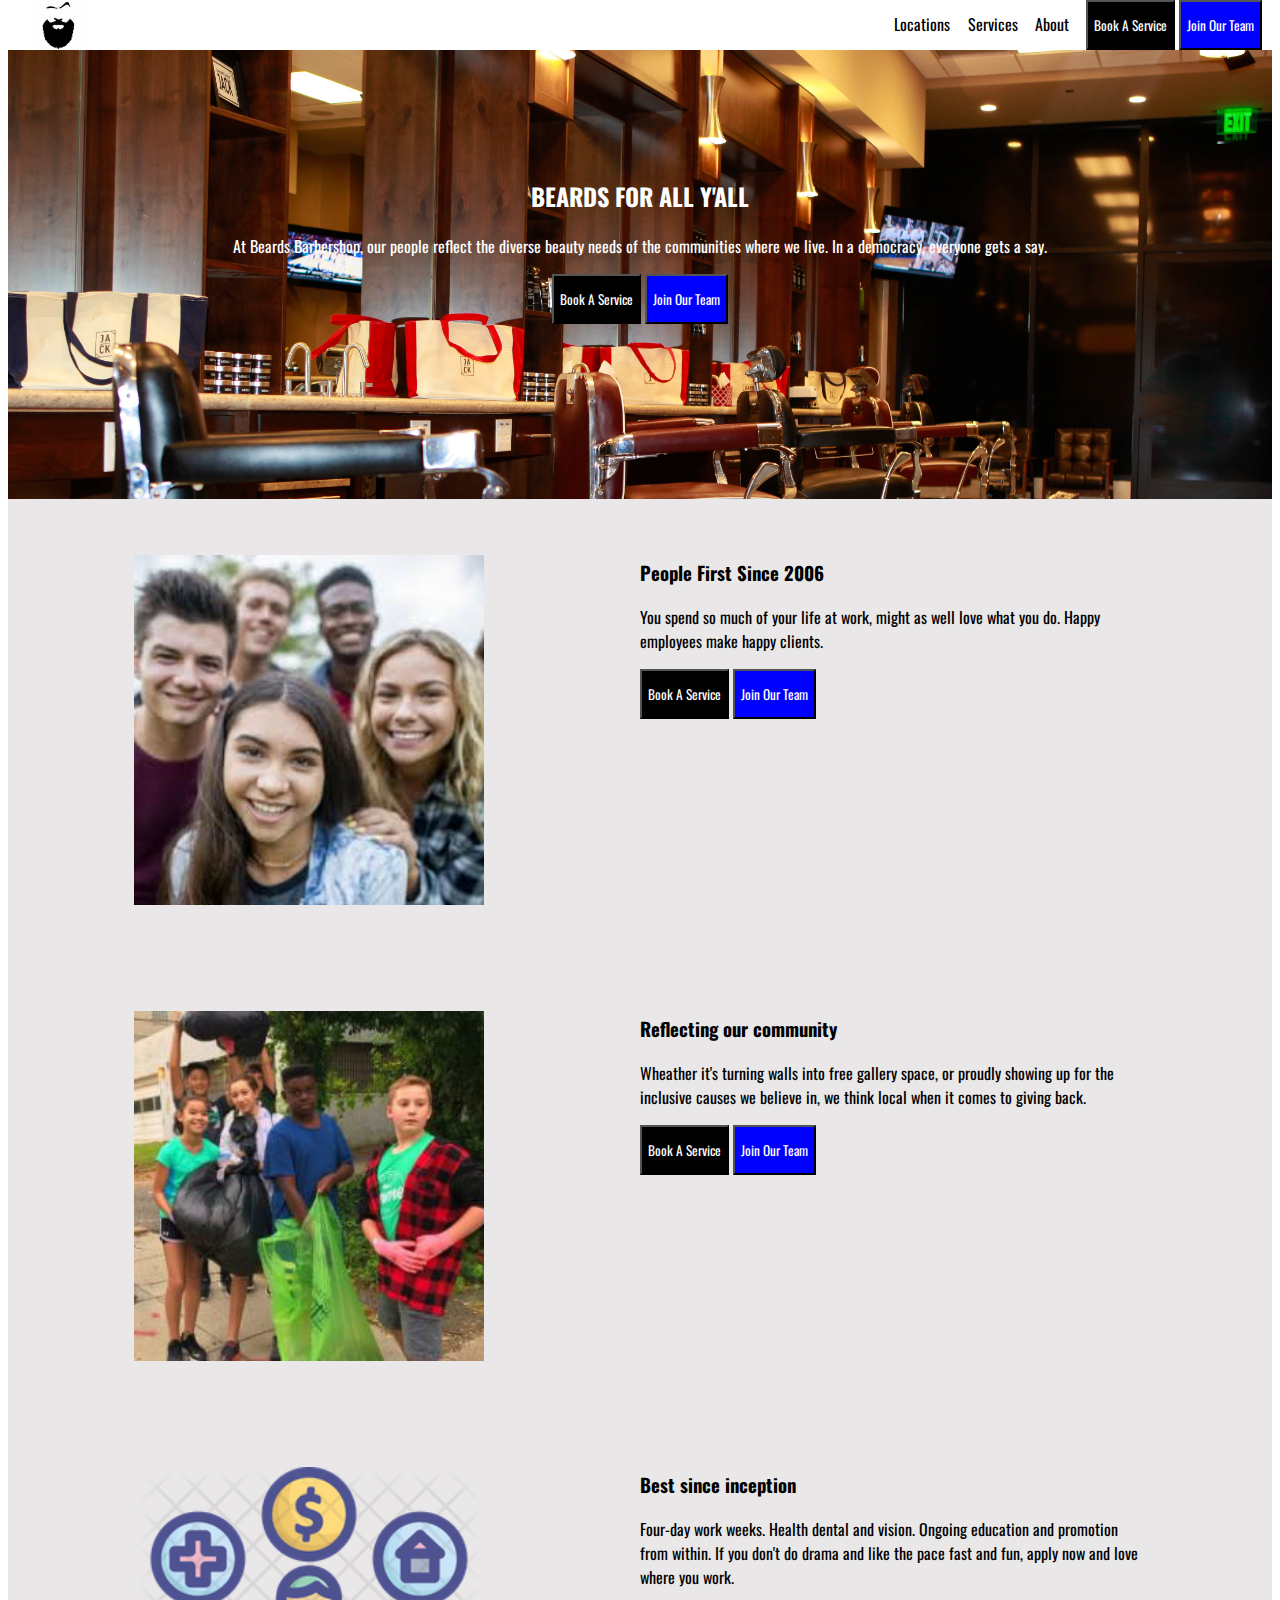
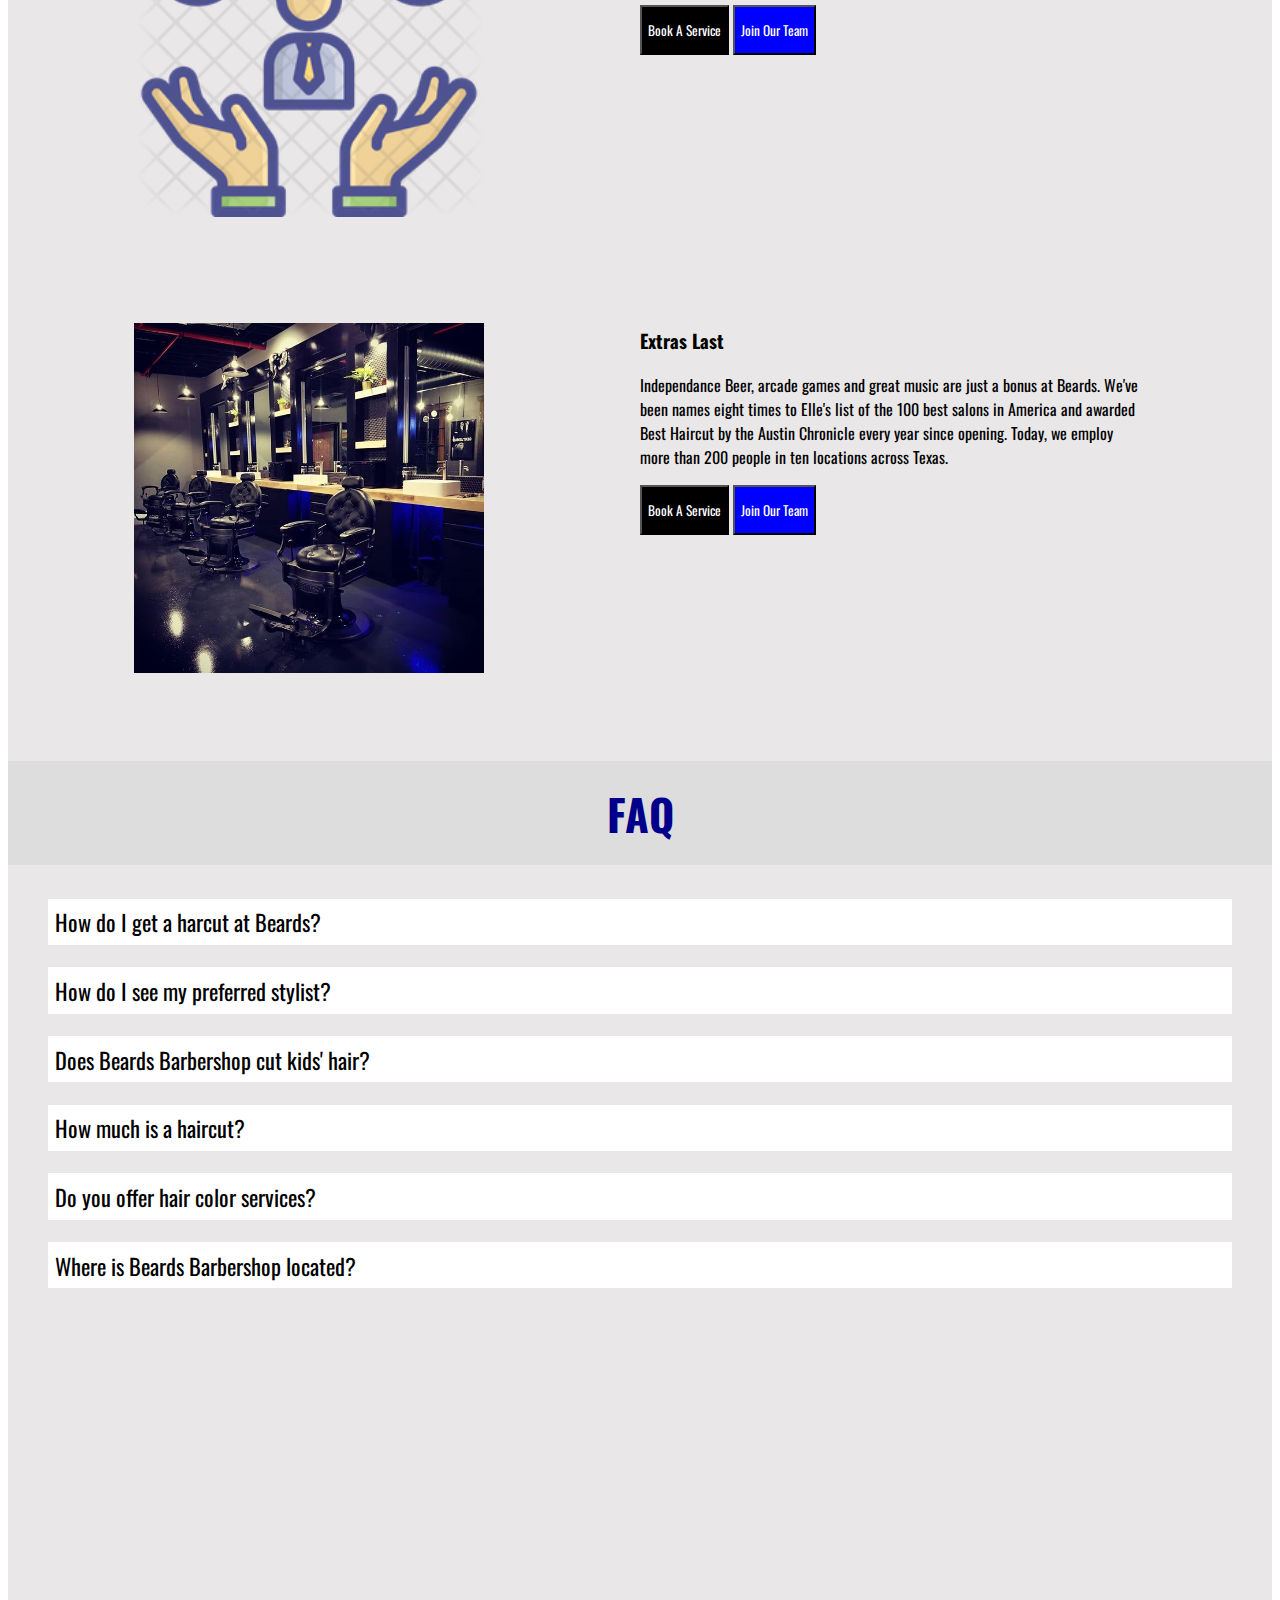
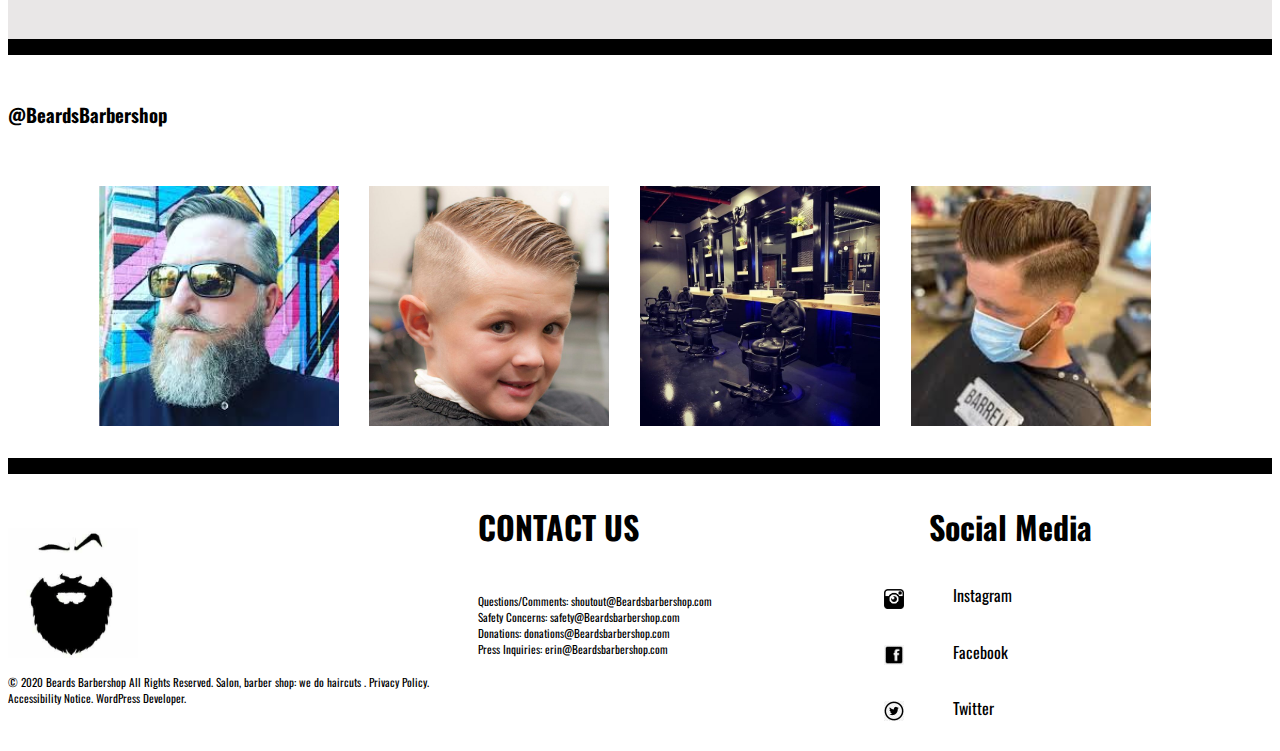
<file: aboutPage/index.html>
<!DOCTYPE html>
<html lang="en">
<head>
    <meta charset="UTF-8">
    <meta name="viewport" content="width=device-width, initial-scale=1.0">
    <link rel="stylesheet" href="aboutstyle.css">
    <link href="https://fonts.googleapis.com/css2?family=Oswald:wght@700&display=swap" rel="stylesheet">
    <script src="./script.js"></script>
    <title>About Us</title>
</head>
<body>
    
    <br class=headbr>
    <header class=topheader>
        <img src="../Images/logo.jpg" class="logo" onclick="window.location.href='../index.html'">
        <div class=topheaderdiv>
            <a class=ath onclick="window.location.href='../bookAService/index.html'">Locations</a>
            <a class=ath onclick="window.location.href='../services/index.html'">Services</a>
            <a class=ath onclick="window.location.href='./index.html'">About</a>
            <button class=bookbutton onclick="window.location.href='../bookAService/index.html'">Book A Service</button>
            <button class=jointeambutton onclick="window.location.href='../jointeam/index.html'">Join Our Team</button>
        </div>
    </header>

    <main class=mainbody id=mainbody>
        <div id=maincontainer>
            <h2 class=mainstatement>BEARDS FOR ALL Y'ALL</h2>
            <p class=mainp>At Beards Barbershop, our people reflect the diverse beauty needs of the communities where we live.
                In a democracy, everyone gets a say. </p>
            <button class=bookbutton onclick="window.location.href='../bookAService/index.html'">Book A Service</button>
            <button class=jointeambutton onclick="window.location.href='../jointeam/index.html'">Join Our Team</button>
        </div>
 
    </main>
    <main class=aboutuscontainer id=aboutuscontainer>
        <img src="../Images/happypeople.jpg" class=img1 id=mainimages>
        <img src="../Images/community.jpg" class=img2 id=mainimages>
        <img src="../Images/benefits.jpg" class=img3 id=mainimages>
        <img src="../Images/randombarber3.jpg" class=img4 id=mainimages>

        <div class=peoplebox id=maintext>
        <h3>People First Since 2006</h3>
        <p class=mainp>You spend so much of your life at work, might as well love what you do.
            Happy employees make happy clients.
        </p>
        <button class=bookbutton onclick="window.location.href='../bookAService/index.html'">Book A Service</button>
        <button class=jointeambutton onclick="window.location.href='../jointeam/index.html'">Join Our Team</button>
        </div>

        <div class=reflectingbox id=maintext>
            <h3>Reflecting our community</h3>
            <p>Wheather it's turning walls into free gallery space,
                or proudly showing up for the inclusive causes we believe in, we think local when it comes to giving back.
            </p>
            <button class=bookbutton onclick="window.location.href='../bookAService/index.html'">Book A Service</button>
            <button class=jointeambutton onclick="window.location.href='../jointeam/index.html'">Join Our Team</button>
        </div>

        <div class=bestbox id=maintext>
            <h3>Best since inception</h3>
            <p>Four-day work weeks. Health dental and vision. Ongoing education and promotion from within. If you don't do drama and like the pace fast and fun, apply now and love where you work. </p>
            <button class=bookbutton onclick="window.location.href='../bookAService/index.html'">Book A Service</button>
            <button class=jointeambutton onclick="window.location.href='../jointeam/index.html'">Join Our Team</button>
        </div>

        <div class=extrasbox id=maintext>
            <h3>Extras Last</h3>
            <p>Independance Beer, arcade games and great music are just a bonus at Beards. 
                We've been names eight times to Elle's list of the 100 best salons in America and awarded Best Haircut by the Austin Chronicle every year since opening. 
                Today, we employ more than 200 people in ten locations across Texas.</p>
                <button class=bookbutton onclick="window.location.href='../bookAService/index.html'">Book A Service</button>
                <button class=jointeambutton onclick="window.location.href='../jointeam/index.html'">Join Our Team</button>
        </div>
    </main>

    <h1 class=FAQ>FAQ</h1>
    <main class=faqmain>
        
        <!-- First dropdown-->
        <div class="dropdown">
            <figure id=faqtext  class="dropbtn" onclick="dropdownfunction ()">How do I get a harcut at Beards?</figure>
            <div id="myDropdown" class="dropdown-content">
                <p>Clients can walk in during regular business hours or call ahead to be placed on the wait list. For those who like to plan ahead, booking up to 7 days ahead is available here on our website. Everyone gets a cold Independence beer and we’ve got free wi-fi and old arcade games to pass the time.</p>
            </div>
        </div>

         <!-- Second dropdown-->
         <div class="dropdown">
            <figure id=faqtext class="dropbtn" onclick="dropdownfunction2()">How do I see my preferred stylist?</figure>
            <div id="myDropdown2" class="dropdown-content2">
                <p>Clients can get in to see their preferred stylist more quickly by calling ahead or booking online. 
                You can also walk in and request a stylist, but that may take longer.</p>
            </div>
        </div>
        <!-- Third dropdown-->
        <div class="dropdown">
            <figure id=faqtext class="dropbtn" onclick="dropdownfunction3()">Does Beards Barbershop cut kids' hair?</figure>
            <div id="myDropdown3" class="dropdown-content3" >
                <p> Yes! Beards is one stop for the whole family. 
                    From the first haircut to a back to school hairdo, we've got juniors covered.</p>
            </div>
        </div>




        <!-- Fourth dropdown-->
        <div class="dropdown">
         <figure id=faqtext class="dropbtn" onclick="dropdownfunction4()">How much is a haircut?</figure>
         <div id="myDropdown4" class="dropdown-content4" >
            <p> Our haircut prices vary based on length of hair. Here is our service menu.</p>
        </div>
    </div>

        <!-- Fifth dropdown-->
        <div class="dropdown">
            <figure id=faqtext class="dropbtn" onclick="dropdownfunction5()">Do you offer hair color services?</figure>
            <div id="myDropdown5" class="dropdown-content5" >
            <p> You can make color appointments Monday-Friday, 11am-5pm. 
                Price of color services depends on the service provided.
                Please give us a call to set up a free consultation with one of our expert colorists.</p>
            </div>
         </div>

         <!-- Sixth dropdown-->
         <div class="dropdown">
            <figure id=faqtext class="dropbtn" onclick="dropdownfunction6()">Where is Beards Barbershop located?</figure>
            <div id="myDropdown6" class="dropdown-content6" >
                <p> Beards has nine Austin area locations as well as one Houston location. 
                    The addresses along with hours of operation can be found here.</p>
                </div>
             </div>
             <iframe class=barberiframe width="560" height="315" src="https://www.youtube.com/embed/nD_BQkmAd8M" frameborder="0" allow="accelerometer; autoplay; encrypted-media; gyroscope; picture-in-picture" allowfullscreen></iframe></body>        
    </main>
    <footer id="imagescontainer">
        <h3>@BeardsBarbershop</h3>
        <div class="footerimagescontainer">
            <img src="../Images/randombarber1.jpg" class="footerimages1" id="allfooterimages">
            <img src="../Images/randombarber2.jpg" class="footerimages2" id="allfooterimages">
            <img src="../Images/randombarber3.jpg" class="footerimages3" id="allfooterimages">
            <img src="../Images/randombarber4.jpg" class="footerimages4" id="allfooterimages">
        </div>
    </footer>
    <footer>
        <div class=copywritecontainer>
        <img src="../Images/logo.jpg" class=bottomlogo>
        <p class="footerp">© 2020  Beards Barbershop
            All Rights Reserved.
            Salon, barber shop: we do haircuts .
            Privacy Policy.
            Accessibility Notice.
            WordPress Developer.</p>
         </div>
         <div class=contactuscontainer id=footertitletext>
             <h4 id=contactusid>CONTACT US</h4>
             <p class="footerp">Questions/Comments: shoutout@Beardsbarbershop.com<br>
                Safety Concerns: safety@Beardsbarbershop.com<br>
                Donations: donations@Beardsbarbershop.com<br>
                Press Inquiries: erin@Beardsbarbershop.com<br>
            </p>
         </div>
         <div class=socialcontainer  id=footertitletext>
             <h4 class=socialmediacontainer id=socialmediaid>Social Media</h4>
                <img src="../Images/instagram.jpg" class="smalllogos" id="smallinstagram">
                    <p class=instagramtext id=smalltext>Instagram</p>
                <img src="../Images/facebook.jpg" class="smalllogos" id="smallfacebook">
                    <p class=facebooktext id=smalltext>Facebook</p>
                <img src="../Images/twitter.jpg" class="smalllogos" id="smalltwitter">
                    <p class=twittertext id=smalltext>Twitter</p>
         </div>
    </footer>
</html>
</file>
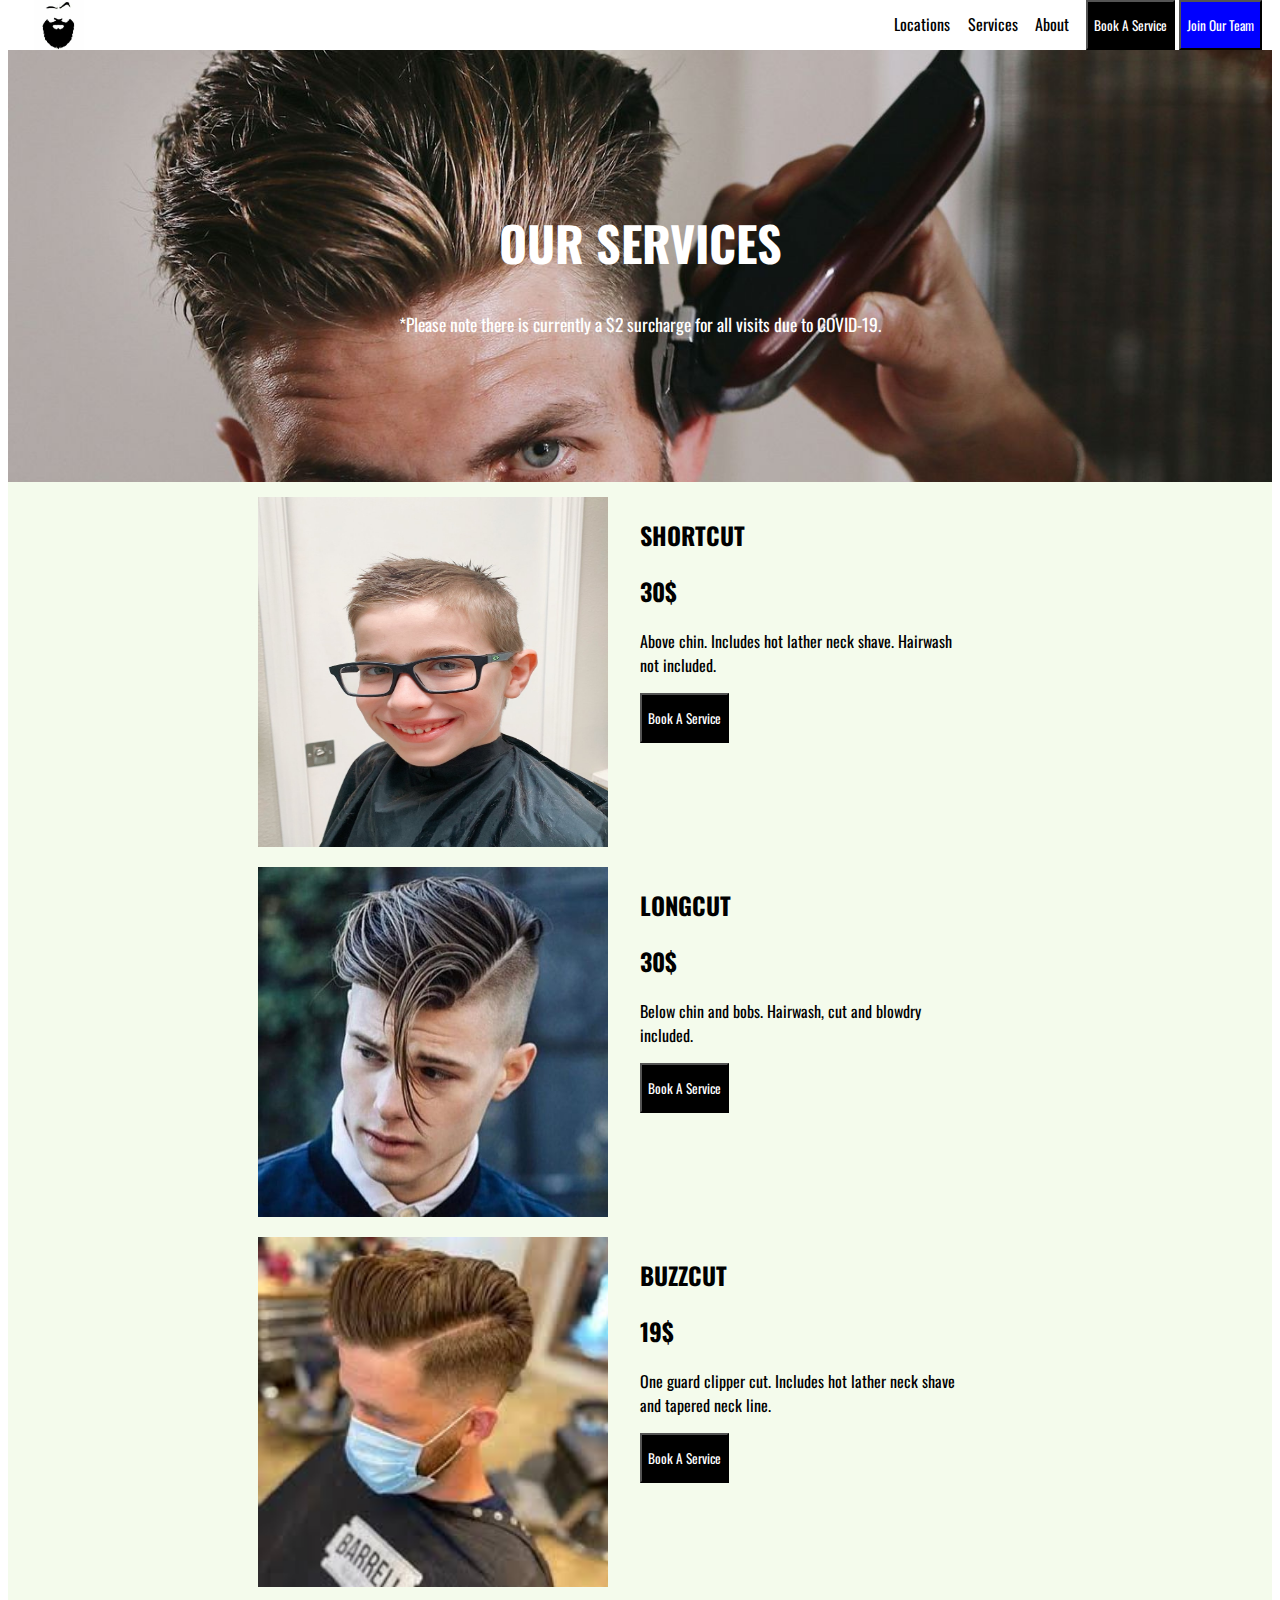
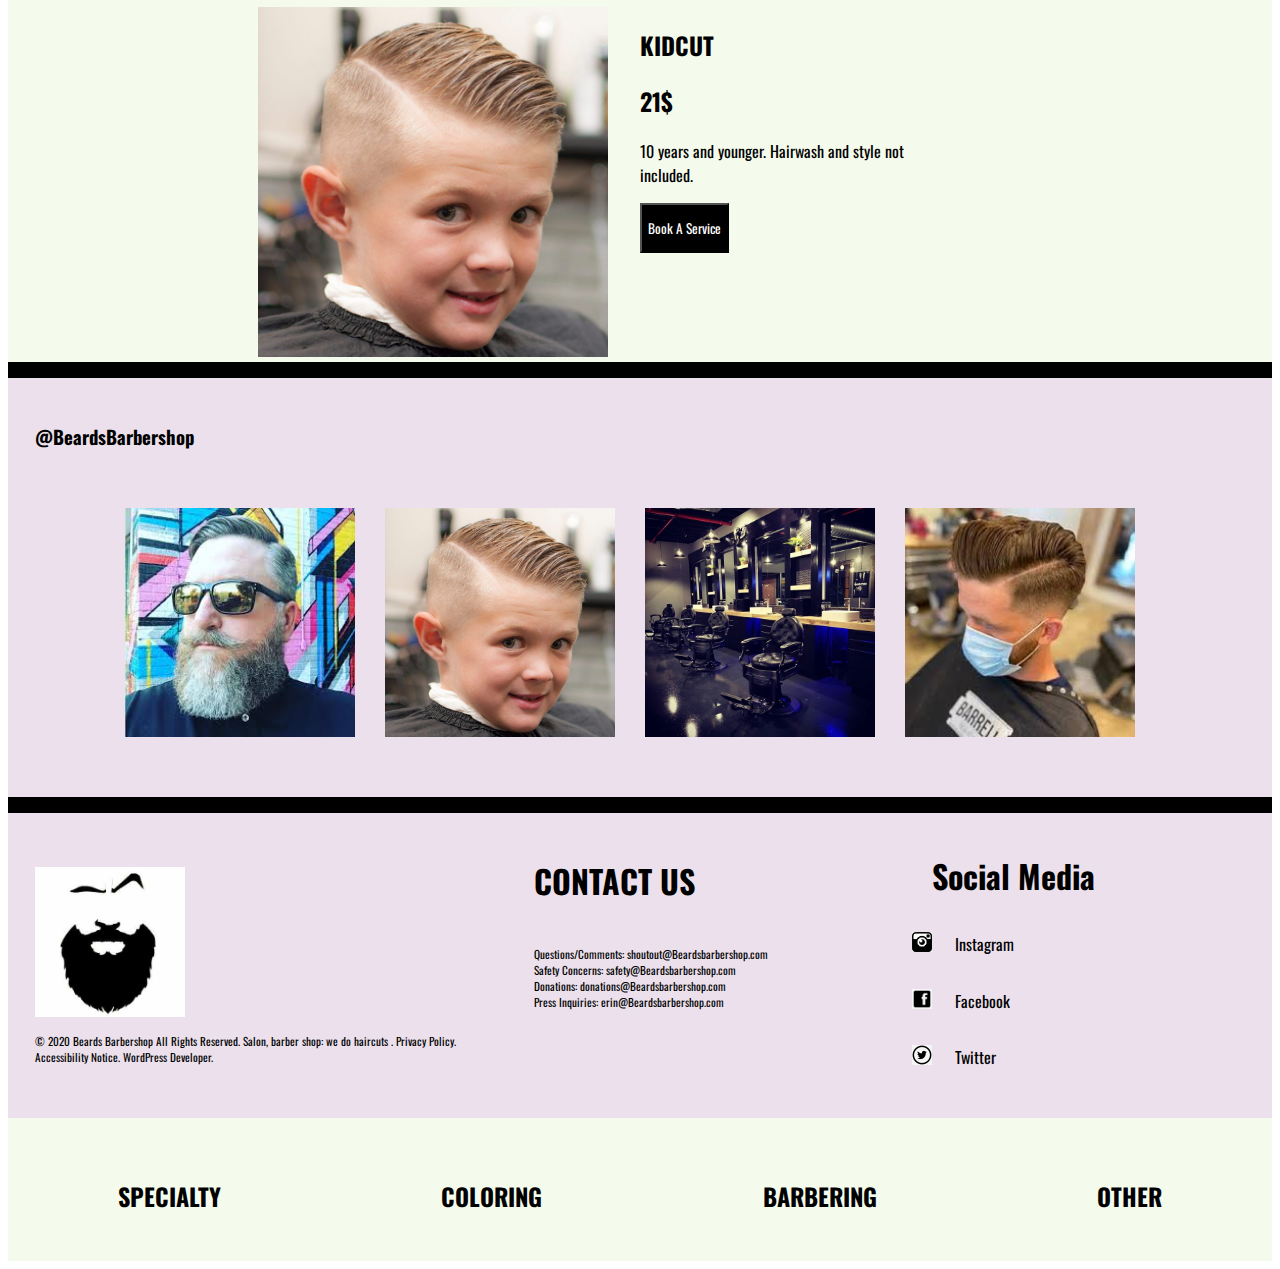
<file: services/index.html>
<!DOCTYPE html>
<html lang="en">
<head>
    <meta charset="UTF-8">
    <meta name="viewport" content="width=device-width, initial-scale=1.0">
    <link rel="stylesheet" href="./servicestyle.css">
    <link href="https://fonts.googleapis.com/css2?family=Oswald:wght@700&display=swap" rel="stylesheet">
    <script src="./script.js" defer></script>
    <title>Our Services</title>
</head>
<body>
    <br class=headbr>
    <header class=topheader>
        <img src="../Images/logo.jpg" class="logo" onclick="window.location.href='../index.html'">
        <div class=topheaderdiv>
            <a class=ath id=ath onclick="window.location.href='../bookAService/index.html'">Locations</a>
            <a class=ath id=ath onclick="window.location.href='../services/index.html'">Services</a>
            <a class=ath id=ath onclick="window.location.href='../aboutPage/index.html'">About</a>
            <button class=bookbutton onclick="window.location.href='../bookAService/index.html'">Book A Service</button>
            <button class=jointeambutton onclick="window.location.href='../jointeam/index.html'">Join Our Team</button>
        </div>
    </header>    
    
    <main class="topmenucontainer">
        <div class=midtextcontainer>
        <h2 class=midtexth2>OUR SERVICES</h2>
        <p class=midtext>*Please note there is currently a $2 surcharge for all visits due to COVID-19.</p>
        </div>
    </main>
<!--FIRST CONTAINER-->
    <main class=allservices>
        <div class=slidecontainer id=slides>
            <div class='effect slide'>
                <img id=allimages src="../Images/headshot.jpg">
            </div>

            <div class='effect slide'>
                <img id=allimages src="../Images/headshot2.jpg">
            </div>

            <div class='effect slide'>
                <img id=allimages src="../Images/headshot3.jpg">
            </div>
        </div>

        <div class=infoandbuttons>
            <h2 class=h2cuts>SHORTCUT</h2>
            <h2 class=prices>30$</h2>
            <p class=serviceabout>Above chin. Includes hot lather neck shave.
                Hairwash not included.</p>
            <button class=bookbutton onclick="window.location.href='../bookAService/index.html'">Book A Service</button>
        </div>
    </main>
<!--SECOND CONTAINER-->
    <main class=allservices>
        <div class=slidecontainer id=slides>
            <div class='effect'>
                <img id=allimages src="../Images/longcut.jpg">
            </div>
        </div>

        <div class=infoandbuttons>
            <h2 class=h2cuts>LONGCUT</h2>
            <h2 class=prices>30$</h2>
            <p class=serviceabout>Below chin and bobs.
                Hairwash, cut and blowdry included.</p>
            <button class=bookbutton onclick="window.location.href='../bookAService/index.html'">Book A Service</button>
        </div>
    </main>
<!--THIRD CONTAINER-->
<main class=allservices>
    <div class=slidecontainer id=slides>
        <div class='effect'>
            <img id=allimages src="../Images/randombarber4.jpg">
        </div>
    </div>

    <div class=infoandbuttons>
        <h2 class=h2cuts>BUZZCUT</h2>
        <h2 class=prices>19$</h2>
        <p class=serviceabout>One guard clipper cut.
            Includes hot lather neck shave and tapered neck line.</p>
        <button class=bookbutton onclick="window.location.href='../bookAService/index.html'">Book A Service</button>
    </div>
</main>
<!--FOURTH CONTAINER-->
<main class=allservices>
    <div class=slidecontainer id=slides>
        <div class='effect'>
            <img id=allimages src="../Images/randombarber2.jpg">
        </div>
    </div>

    <div class=infoandbuttons>
        <h2 class=h2cuts>KIDCUT</h2>
        <h2 class=prices>21$</h2>
        <p class=serviceabout>10 years and younger.
            Hairwash and style not included.</p>
        <button class=bookbutton onclick="window.location.href='../bookAService/index.html'">Book A Service</button>
    </div>

</main>

<!-- FOOTERS-->

<footer id="imagescontainer">
    <h3>@BeardsBarbershop</h3>
    <div class="footerimagescontainer">
        <img src="../Images/randombarber1.jpg" class="footerimages1" id="allfooterimages">
        <img src="../Images/randombarber2.jpg" class="footerimages2" id="allfooterimages">
        <img src="../Images/randombarber3.jpg" class="footerimages3" id="allfooterimages">
        <img src="../Images/randombarber4.jpg" class="footerimages4" id="allfooterimages">
    </div>
</footer>
<footer>
    <div class=copywritecontainer>
    <img src="../Images/logo.jpg" class=bottomlogo>
    <p class="footerp">© 2020  Beards Barbershop
        All Rights Reserved.
        Salon, barber shop: we do haircuts .
        Privacy Policy.
        Accessibility Notice.
        WordPress Developer.</p>
     </div>
     <div class=contactuscontainer id=footertitletext>
         <h4 id=contactusid>CONTACT US</h4>
         <p class="footerp">Questions/Comments: shoutout@Beardsbarbershop.com<br>
            Safety Concerns: safety@Beardsbarbershop.com<br>
            Donations: donations@Beardsbarbershop.com<br>
            Press Inquiries: erin@Beardsbarbershop.com<br>
        </p>
     </div>
     <div class=socialcontainer  id=footertitletext>
         <h4 class=socialmediacontainer id=socialmediaid>Social Media</h4>
            <img src="../Images/instagram.jpg" class="smalllogos" id="smallinstagram">
                <p class=instagramtext id=smalltext>Instagram</p>
            <img src="../Images/facebook.jpg" class="smalllogos" id="smallfacebook">
                <p class=facebooktext id=smalltext>Facebook</p>
            <img src="../Images/twitter.jpg" class="smalllogos" id="smalltwitter">
                <p class=twittertext id=smalltext>Twitter</p>
     </div>
</footer>


 <!-- PRICES MENU -->

 <div class=pricesbuttons>
    <h2 class=thebuttons id=button1 onclick="toggleBar()">SPECIALTY</h2>
    <h2 class=thebuttons id=button2 onclick="toggleBar2()">COLORING</h2>
    <h2 class=thebuttons id=button3 onclick="toggleBar3()">BARBERING</h2>
    <h2 class=thebuttons id=button4 onclick="toggleBar4()">OTHER</h2>
</div>

<!--SPECIALTY-->

<div class=specialtybox id=specialtybox>

     <div class=individualboxes>
        <h4 class=infoh4>Hot Tool $20</h4>
         <p class=infop>Add-on styling service</p>
     </div>

    
    <div class=individualboxes>
          <h4 class=infoh4>Blowout $35</h4>
          <p class=infop>Hairwash and blowdry.</p>
      </div>

    
     <div class=individualboxes>
        <h4 class=infoh4>Deep Conditioning Treatment $25</h4>
         <p class=infop>Includes take-home product.</p>
      </div>

    
      <div class=individualboxes>
         <h4 class=infoh4>Bear Conditioning Treatment $15</h4>
          <p class=infop>Soften coarse beards.</p>
     </div>

     <div class=individualboxes>
         <h4 class=infoh4>Special Occasion Hair $50+</h4>
         <p class=infop>Consult with stylist for service and price.</p>
    </div>
    
</div>
<!-- COLORING BOX -->
<div class=coloringbox id=coloringbox>

    <div class=individualboxes>
        <h4 class=infoh4>By Appointment only</h4>
         <p class=infop>Your stylist will consult with you first to agree on a service and price.</p>
     </div>

    <div class=individualboxes>
       <h4 class=infoh4>New Growth Touchup $50</h4>
        <p class=infop>Single process root color, good for gray coverage up to 1.5” root length.</p>
    </div>

   
   <div class=individualboxes>
         <h4 class=infoh4>Single Process/Full Color $85(Short) $95(Long)</h4>
         <p class=infop>Single process, all-over color.</p>
     </div>

   
    <div class=individualboxes>
       <h4 class=infoh4>Double Process $120(S) $130(L)</h4>
        <p class=infop>Two step color application, usually involves bleaching first.</p>
     </div>

   
     <div class=individualboxes>
        <h4 class=infoh4>Partial Highlights $115(S) $125(L)</h4>
         <p class=infop>Using foils to color parts of hair and not full head.</p>
    </div>

    <div class=individualboxes>
        <h4 class=infoh4>Full Highlights $135(S) $150(L)</h4>
        <p class=infop>Using foils to highlight most of the hair.</p>
   </div>
   
</div>

<!-- BARBERING BOX -->
<div class=barberingbox id=barberingbox>

    <div class=individualboxes>
        <h4 class=infoh4>By Availability</h4>
         <p class=infop>Straight razor services require extra time. For these services please
            call to make an appointment up to two weeks in advance, so that we can
            guarantee we have a barber available for you.</p>
     </div>

    <div class=individualboxes>
       <h4 class=infoh4>Full Shave (face or head) $45</h4>
        <p class=infop>Classic straight razor shave service offering barbering techniques
            and products to deliver closest shave possible.</p>
    </div>

   
   <div class=individualboxes>
         <h4 class=infoh4>Beard Line-up $35</h4>
         <p class=infop>Beard trim, straight razor line-up, deep conditioning treatment.</p>
     </div>

   
    <div class=individualboxes>
       <h4 class=infoh4>Line-up $10</h4>
        <p class=infop>Straight razor line-up for the perimeter of the haircut.</p>
     </div>

   
     <div class=individualboxes>
        <h4 class=infoh4>Razor Add-on $15</h4>
         <p class=infop>Takes fade to skin when a bald fade is not close enough.</p>
    </div>
   
</div>
<!-- OTHER BOX -->
<div class=otherbox id=otherbox>

    <div class=individualboxes>
        <h4 class=infoh4>Hairwash $5</h4>
     </div>

    <div class=individualboxes>
       <h4 class=infoh4>Beard Trim $10</h4>
    </div>

   
   <div class=individualboxes>
         <h4 class=infoh4>Bang Trim $5</h4>
     </div>     
</body>
</html>
</file>
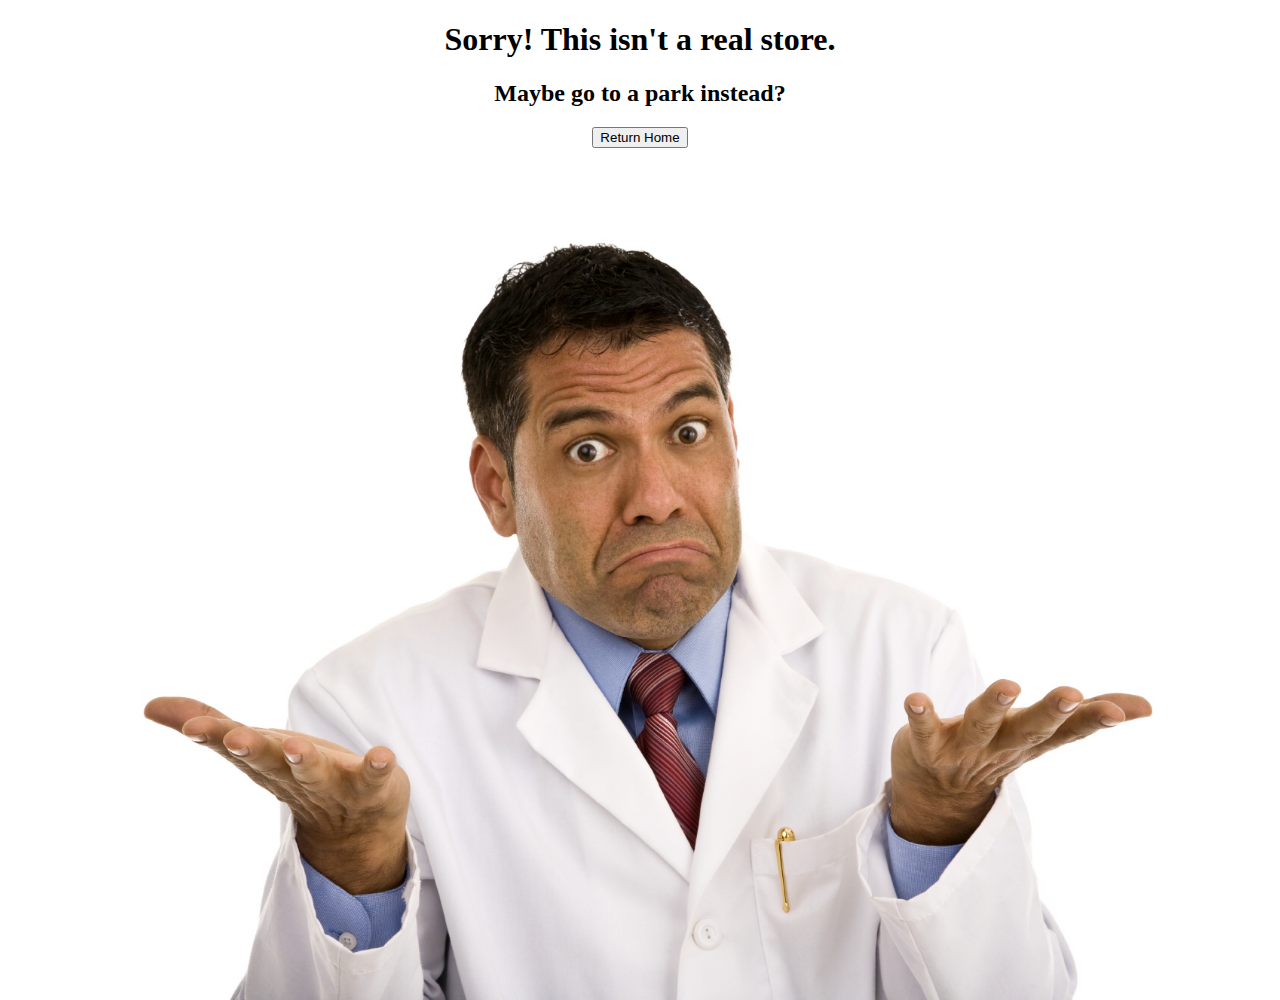
<file: Sorry/index.html>
<!DOCTYPE html>
<html lang="en">
<head>
    <meta charset="UTF-8">
    <meta name="viewport" content="width=device-width, initial-scale=1.0">
    <link rel="stylesheet" href=./style.css>
    <title>Document</title>
</head>
<body>
    <main>
        <h1>Sorry! This isn't a real store.</h1>
        <h2>Maybe go to a park instead?</h2>
        <button onclick="window.location.href='../index.html'">Return Home</button>
    </main>
    <img class=img1 src='../Images/shrug.jpg'>
</body>
</html>
</file>
<file: aboutPage/aboutstyle.css>
/*topheader*/
body {
    font-family: 'Oswald', sans-serif;
}
.headbr{
    height: 50px;
    }
    .topheader {
        width: 100%;
        position: fixed;
        display: flex;
        justify-content: space-between;
        align-items: center;
        height: 50px;
        background-color: white;
        z-index: 1;
        top: 0px;
    }
    .topheaderdiv {
        margin-right: 2%;
    }
    .logo {
        cursor: pointer;
        height: 100%;
        margin-left: 2%;
    }
    .bookbutton {
        font-family: 'Oswald', sans-serif;
        color: white;
        background-color: black;
        box-sizing: border-box;
        height: 50px;
    }
    .jointeambutton {
        font-family: 'Oswald', sans-serif;
        color: white;
        background-color: blue;
        height: 50px;
    
    }

    .bookbutton:hover{
        color: black;
        background-color: yellow;
    }

    .jointeambutton:hover {
        color: black;
        background-color: yellow;
    }
    .ath {
        margin-right: 10pt;
    }
    .ath:hover {
        cursor: pointer;
    }
    /* MAIN BACKGROUND */

    .mainbody {
        background-image: url(../Images/barber.jpg);
        background-repeat: no-repeat;
        background-position: center;
        background-size: cover;
        height: 350pt;
        text-align: center;
        justify-content: center;
        color: white;  
    }
    
    #maincontainer {
        padding: 10%;
    }

    /* IMAGES AND ABOUT US */

    .aboutuscontainer {
        display: grid;
        padding-top: 20pt;
        padding-bottom: 25%;
        grid-template-columns: 10% 40% 40% 10%;
        grid-template-rows: 30% 30% 30% 30%;
        background-color:  rgb(233, 231, 231);
    }

    #mainimages{
        margin-top: 30px;
        height: 350px
    }

    #maintext{
        margin-top: 15px;
    }

    .img1 {
        grid-row: 1;
        grid-column: 2;
    }

    .img2{
       grid-row: 2;
       grid-column: 2;

    }

    .img3 {
      grid-row: 3;
        grid-column: 2;
    }

    .img4{
      grid-row: 4;
      grid-column: 2;
    }

    .peoplebox {
        grid-row: 1;
        grid-column: 3;
    }

    .reflectingbox {
        grid-row: 2;
        grid-column: 3;
    }

    .bestbox {
        grid-row: 3;
        grid-column: 3;
    }

    .extrasbox {
        grid-row: 4;
        grid-column: 3;
    }

    /* FAQ */

.FAQ {
    color: darkblue;
    background-color:  rgba(216, 216, 216, 0.877);
    margin-top: 0;
    margin-bottom: 0;
    text-align: center;
    font-size: 2.7em;
    padding-top: 20px;
    padding-bottom: 20px;
}
.faqmain{
    background-color: rgb(233, 231, 231);
    padding-top: 10pt;
    padding-bottom: 10pt;
}
#faqtext {
    font-size: 1.4em;
    margin-top: 20px;
    padding:5pt;
    background-color: white;
}

#faqtext:hover {
    text-decoration: underline;
}




/* Dropdown Button */
.dropbtn {
    cursor: pointer;
  }

.dropbtn:hover, .dropbtn:focus {
   text-decoration: underline;
  }

  
  /* Dropdown Content (Hidden by Default) */
  .dropdown-content {
    display: none;
    background-color: #f1f1f1;
    width: 89%;
    margin-left: 30pt;
    margin-top: -15pt;
    padding: 15pt;
    z-index: 6;
  }
  .dropdown-content2 {
    display: none;
    background-color: #f1f1f1;
    width: 89%;
    margin-left: 30pt;
    margin-top: -16pt;
    padding: 15pt;
    z-index: 5;
  }

  .dropdown-content3 {
    display: none;
    background-color: #f1f1f1;
    width: 89%;
    margin-left: 30pt;
    margin-top: -16pt;
    padding: 15pt;
    z-index: 4;
  }
  .dropdown-content4 {
    display: none;
    background-color: #f1f1f1;
    margin-left: 30pt;
    margin-top: -16pt;
    padding: 15pt;
    z-index: 4;
  }
  .dropdown-content5 {
    display: none;
    background-color: #f1f1f1;
    width: 89%;
    margin-left: 30pt;
    margin-top: -16pt;
    padding: 15pt;
    z-index: 4;
  }
  .dropdown-content6 {
    display: none;
    background-color: #f1f1f1;
    width: 89%;
    margin-left: 30pt;
    margin-top: -16pt;
    padding: 15pt;
    z-index: 4;
  }

  .show {display:block;}

  /*Iframe*/

  .barberiframe{
    display: flex;
    justify-content: center;
    margin: auto;
  }

  #imagescontainer{
    grid-template-rows: 10% 90%;
    grid-template-columns: 100%;
}
.footerimagescontainer{
    margin-left: 5vw;
}
#allfooterimages{
    justify-content: space-between;
    margin-top: 50pt;
    min-width: 150px;
    width: 20%;
    margin-left: 20pt;
}
footer {
    border-top: 12pt solid black;
    display: grid;
    grid-template-columns: 40% 30% 30%;
    grid-template-rows: 100%;
    padding: 20pt;
}
.bottomlogo {
    height: 150px;
    margin-top: 6%;
}
h4 {
    font-size: 2em;
}
.footerp {
    font-size: .7em;
}
.copywritecontainer {
    grid-column-start: 1;
    padding-right: 20px;
}
.contactuscontainer {
    margin-top: -25px;
    grid-column-start: 2;
    margin-left: 15px;
}
.socialcontainer {
    display: grid;
    grid-template-columns: 10% 80% 5%;
    grid-template-rows: 40% 20% 20% 20%;
    margin-top: -30px;
    margin-left: 15px;
}

/* LOGOS */

.smalllogos {
    margin-top: 10px;
    margin-left: 15px;
    height: 20px;
    width: 20px;
}
.socialmediacontainer {
    grid-column: 2;
    grid-row: 1;
}

#smallinstagram {
    grid-column: 1;
    grid-row: 2;
}
#smallfacebook {
    grid-column: 1;
    grid-row: 3;
}
#smalltwitter {
    grid-column: 1;
    grid-row: 4;
}

/* LOGO TEXT*/


#smalltext{
    margin-left: 10px;
    padding-left: 10pt;
    margin-top: 10px;
}
.instagramtext {
    grid-column: 2;
    grid-row: 2;
}
.facebooktext {
    grid-column: 2;
    grid-row: 3;
}
.twittertext {
    grid-column: 2;
    grid-row: 4;
}

@media (max-width:860px) {
      /* MAIN BACKGROUND */

      .mainbody {
        height: 300pt;
    }
    
    /* IMAGES AND ABOUT US */

    .aboutuscontainer {
        padding-top: 20pt;
        padding-bottom: 15%;
        grid-template-columns: 5% 45% 45% 5%;
        grid-template-rows: 25% 25% 25% 25%;
        background-color:  rgb(233, 231, 231);
    }
    #maintext {
        font-size: 1em;
        margin-top:5px;
    }
    #mainimages{
        margin-top: 25px;
        height: 250px;
    }

     /*Iframe*/

  .barberiframe{
    display: flex;
    justify-content: center;
    margin: auto;
}
     /* Dropdown Content (Hidden by Default) */
  .dropdown-content {
    width: 80%;
  }
  .dropdown-content2 {
    width: 80%;
  }

  .dropdown-content3 {
    width: 80%;
  }
  .dropdown-content4 {
   width: 80%;
  }
  .dropdown-content5 {
    width: 80%;
  }
  .dropdown-content6 {
    width: 80%;
  }
  .show {display:block;}
}
/*Footer Boxes*/
footer {
    grid-template-columns: 38% 28% 34%;
    padding:0;
    padding-top: 20pt;
}
.socialcontainer {
   
    grid-template-columns: 15% 80% 0%;
    grid-template-rows: 40% 20% 20% 20%;
  
}
.bottomlogo {
    height: 130px;
}
h4 {
    font-size: 2em;
}
.footerp {
    font-size: .7em;
}
.copywritecontainer {
    margin-left: 0pt;
    grid-column-start: 1;
}
.contactuscontainer {
    margin-top: -30pt;
    margin-left: -8pt;
    grid-column-start: 2;
}
.socialcontainer {
    margin-left: 20pt;
    margin-top: -30pt;
}

/* LOGOS */

.smalllogos {
    margin-top: 25%;
    height: 20px;
    width: 20px;
}


/* LOGO TEXT*/


.smalltext{
    padding-left: 15pt;
}

@media (max-width:600px) {

      /* MAIN BACKGROUND */

    .mainbody {
          height: 250pt;
      }
    /* IMAGES AND ABOUT US */

    .aboutuscontainer {
        padding-top: 10pt;
        padding-bottom: 15%;
        grid-template-columns: 5% 45% 45% 5%;
        grid-template-rows: 20% 23% 24% 28%;
        background-color:  rgb(233, 231, 231);
    }
    #maintext {
        font-size: 1em;
        margin-top:5px;
    }
    #mainimages{
        margin-top: 30px;
        height: 200px;
    }
    /*Iframe*/

    .barberiframe{
        width: 450px;
        margin: auto;
    }
     /* Dropdown Content (Hidden by Default) */

      .dropdown-content {
        width: 75%;
      }
      .dropdown-content2 {
        width: 75%;
      }
    
      .dropdown-content3 {
        width: 75%;
      }
      .dropdown-content4 {
       width: 75%;
      }
      .dropdown-content5 {
        width: 75%;
      }
      .dropdown-content6 {
        width: 75%;
      }
      .show {display:block;
      }
    }       
@media (max-width:470px) {
  
        /*Iframe*/

    .barberiframe{
        width: 330px;
        margin: auto;
    }
        /*topheader*/
        .topheaderdiv {
            margin-right: 2%;
        }
    .logo {
          cursor: pointer;
          height: 100%;
          margin-left: 0%;
        }
    .topheader {
        height: 40px;
    }
 
    .bookbutton {
        font-size: .4em;
        height: 35px;
        width: 60px;

    }
    .jointeambutton {
        font-size: .4em;
        height: 35px;
        width: 60px;
    }
    .ath {
        padding:0px;
        font-size: .7em;
        margin-right: 10pt;
    }
    /* IMAGES AND ABOUT US */

    .aboutuscontainer {
        padding-top: 10pt;
        padding-bottom: 12%;
        grid-template-columns: 5% 45% 45% 5%;
        grid-template-rows: 20% 23% 24% 28%;
        background-color:  rgb(233, 231, 231);
    }
    #maintext {
        font-size: .8em;
        margin-top:5px;
    }
    #mainimages{
        margin-top: 30px;
        height: 150px;
    }
     /* Dropdown Content (Hidden by Default) */

     .dropdown-content {
        width: 65%;
      }
      .dropdown-content2 {
        width: 65%;
      }
    
      .dropdown-content3 {
        width: 65%;
      }
      .dropdown-content4 {
       width: 65%;
      }
      .dropdown-content5 {
        width: 65%;
      }
      .dropdown-content6 {
        width: 65%;
      }
      .show {display:block;}
    
    
    #allfooterimages{
        justify-content: space-between;
        margin-top: 30pt;
        min-width: 120px;
        width: 20%;
        margin-left: 20pt;
    }
    /*Footer Boxes*/
    footer {
    grid-template-columns: 38% 25% 37%;
    padding:0;
    padding-top: 20pt;
    }
    .bottomlogo {
    height: 100px;
    }
    h4 {
    font-size: 1.5em;
    }
    .footerp {
    font-size: .55em;
    }
    .copywritecontainer {
    margin-left: 0pt;
    grid-column-start: 1;
    }
    .contactuscontainer {
    margin-top: -30pt;
    margin-left: -14pt;
    grid-column-start: 2;
    }
    .socialcontainer {
    margin-left: 10pt;
    }
}
</file>
<file: services/servicestyle.css>
body {
    font-family: 'Oswald', sans-serif;
}

/*topheader*/

.headbr{
    height: 50px;
    }
    .topheader {
        width: 100%;
        position: fixed;
        display: flex;
        justify-content: space-between;
        align-items: center;
        height: 50px;
        background-color: white;
        z-index: 1;
        top: 0px;
    }
    .topheaderdiv {
        margin-right: 2%;
    }
    .logo {
        cursor: pointer;
        height: 100%;
        margin-left: 2%;
    }
    .bookbutton {
        font-family: 'Oswald', sans-serif;
        color: white;
        background-color: black;
        box-sizing: border-box;
        height: 50px;
    }
    .jointeambutton {
        font-family: 'Oswald', sans-serif;
        color: white;
        background-color: blue;
        height: 50px;
    
    }
    
    .bookbutton:hover{
        color: black;
        background-color: yellow;
    }
    
    .jointeambutton:hover {
        color: black;
        background-color: yellow;
    }
    
    .ath {
        margin-right: 10pt;
    }
    .ath:hover {
        cursor: pointer;
    }

    /* TITLE MAIN */

    .topmenucontainer {
        background-image: url(../Images/acut.jpg);
        height: 50vh;
        background-position: top;
        background-size: cover;
        background-repeat: no-repeat;
    }
    .midtextcontainer {
        color: white;
        text-align: center;
        padding-top: 15vh;
    }
    
    .midtexth2 {
        font-size: 3em;
    }
    
    .midtext {
        font-size: 1.1em;
        margin-top: -5pt;
    }

/* SERVICES CONTAINER 1 */

    .allservices {
        display: grid;
        grid-template-columns: 25% 25% 25% 25%;
        grid-template-rows: 100%;
        padding-top: 15px;
        background-color: rgba(240, 250, 229, 0.747);
    }

 /* SLIDE CONTAINER */ 

    .slidecontainer {
        grid-column: 2;
    }

    #slides {
        display: flex;
        justify-content: flex-end;
        margin-right: 10%;
    }

    #allimages {
        width: 350px;
        height: 350px;
    }
/* INFO AN BUTTONS*/

.infoandbuttons {
    grid-column: 3;
}

/* PRICES MENU*/
.pricesbuttons {
    padding-top: 20pt;
    background-color: rgba(240, 250, 229, 0.747);
    display: flex;
    justify-content: space-around;
    padding-bottom: 10pt;
}

.thebuttons:hover {
    cursor: pointer;
    text-decoration: underline;
}
.thebuttons {
    padding: 10pt;
}
/* DISPLAY BOXES FUNCTIONS */

.specialtybox {
    background-color: rgba(240, 250, 229, 0.747);
    margin-top: -21pt;
   display: none;
}

.coloringbox {
    margin-top: -21pt;
    background-color: rgba(240, 250, 229, 0.747);
    display: none;
}
.barberingbox {
    margin-top: -21pt;
    background-color: rgba(240, 250, 229, 0.747);
    display: none;
}
.otherbox {
    margin-top: -21pt;
    background-color: rgba(240, 250, 229, 0.747);
    display: none;
}


#specialtybox.active {
    display: inherit;
}
#coloringbox.active {
    display: inherit;
}
#barberingbox.active {
    display: inherit;
}
#otherbox.active {
    display: inherit;
}
#button1.active {
    color: white;
    background-color: rgb(20, 20, 156);
}
#button2.active {
    color: white;
    background-color: rgb(20, 20, 156);
}
#button3.active {
    color: white;
    background-color: rgb(20, 20, 156);
}
#button4.active {
    color: white;
    background-color: rgb(20, 20, 156);
}
.otherbox {
    padding-bottom: 15pt;
}
/* INFO TEXT */

.infoh4 {
    padding-top: 30pt;
    font-size: 1.3em;
    padding-left: 50pt;
}

.infop {
    padding-left:50pt;
    font-family: 'Trebuchet MS', 'Lucida Sans Unicode', 'Lucida Grande', 'Lucida Sans', Arial, sans-serif;
    font-size: 1em;
    margin-top:-10pt;
}




/* FOOTERS */


footer {
    background-color: rgba(216, 191, 216, 0.486);
}
#imagescontainer{
    grid-template-rows: 10% 90%;
    grid-template-columns: 100%;
}
.footerimagescontainer{
    margin-left: 5vw;
}
#allfooterimages{
    justify-content: space-between;
    margin-top: 50pt;
    min-width: 150px;
    width: 20%;
    margin-left: 20pt;
}
footer {
    border-top: 12pt solid black;
    display: grid;
    grid-template-columns: 40% 30% 30%;
    grid-template-rows: 100%;
    padding: 20pt;
}
.bottomlogo {
    height: 150px;
    margin-top: 6%;
}
h4 {
    font-size: 2em;
}
.footerp {
    font-size: .7em;
}
.copywritecontainer {
    grid-column-start: 1;
    padding-right: 20px;
}
.contactuscontainer {
    margin-top: -25px;
    grid-column-start: 2;
    margin-left: 15px;
}
.socialcontainer {
    display: grid;
    grid-template-columns: 10% 80% 5%;
    grid-template-rows: 40% 20% 20% 20%;
    margin-top: -30px;
    margin-left: 15px;
}

/* LOGOS */

.smalllogos {
    margin-top: 10px;
    margin-left: 15px;
    height: 20px;
    width: 20px;
}
.socialmediacontainer {
    grid-column: 2;
    grid-row: 1;
}

#smallinstagram {
    grid-column: 1;
    grid-row: 2;
}
#smallfacebook {
    grid-column: 1;
    grid-row: 3;
}
#smalltwitter {
    grid-column: 1;
    grid-row: 4;
}

/* LOGO TEXT*/


#smalltext{
    margin-left: 10px;
    padding-left: 10pt;
    margin-top: 10px;
}
.instagramtext {
    grid-column: 2;
    grid-row: 2;
}
.facebooktext {
    grid-column: 2;
    grid-row: 3;
}
.twittertext {
    grid-column: 2;
    grid-row: 4;
}

@media (max-width:700px) {

    .allservices {
        display: grid;
        grid-template-columns: 15% 35% 35% 15%;
        padding-top: 25px;
    }

    #allimages {
        width: 200px;
        height: 200px;
    }
    .h2cuts {
        font-size: 1.1em;
    }
    .prices {
        font-size:1.1em;
    }
    .serviceabout {
        font-size:.9em;
    }
    .allservices {
        padding-top: 10pt ;
        padding-bottom: 20pt ;
    }
    #allfooterimages{
        justify-content: space-between;
        margin-top: 30pt;
        min-width: 120px;
        width: 20%;
        margin-left: 20pt;
    }

    .infoh4 {
        padding-top: 15pt;
        font-size: 1em;
        padding-left: 35pt;
    }
    
    .infop {
        padding-left:35pt;
        font-size: .9em;
        margin-top:-3pt;
    }
   .thebuttons {
       font-size: 1.1em;
   }
}
@media (max-width:470px) {
    .allservices {
        display: grid;
        grid-template-columns: 10% 45% 45% 10%;
        padding-top: 25px;
    }
    #allimages {
        width: 150px;
        height: 150px;
    }

      /*Footer Boxes*/
      footer {
        grid-template-columns: 38% 25% 37%;
        padding:0;
        padding-top: 20pt;
        }
        .bottomlogo {
        height: 100px;
        }
        h4 {
        font-size: 1.5em;
        }
        .footerp {
        font-size: .55em;
        }
        .copywritecontainer {
        margin-left: 0pt;
        grid-column-start: 1;
        }
        .contactuscontainer {
        margin-top: -30pt;
        margin-left: -14pt;
        grid-column-start: 2;
        }
        .socialcontainer {
        margin-left: 10pt;
        }
        .thebuttons {
            font-size: .8em;
        }
          /*topheader*/
    .topheaderdiv {
        margin-right: 2%;
    }
.logo {
      cursor: pointer;
      height: 100%;
      margin-left: 0%;
    }
.topheader {
    height: 40px;
    }

.bookbutton {
    font-size: .4em;
    height: 35px;
    width: 60px;

    }
.jointeambutton {
    font-size: .4em;
    height: 35px;
    width: 60px;
    }
.ath {
    padding:0px;
    font-size: .7em;
    margin-right: 10pt;
    }
}
</file>
